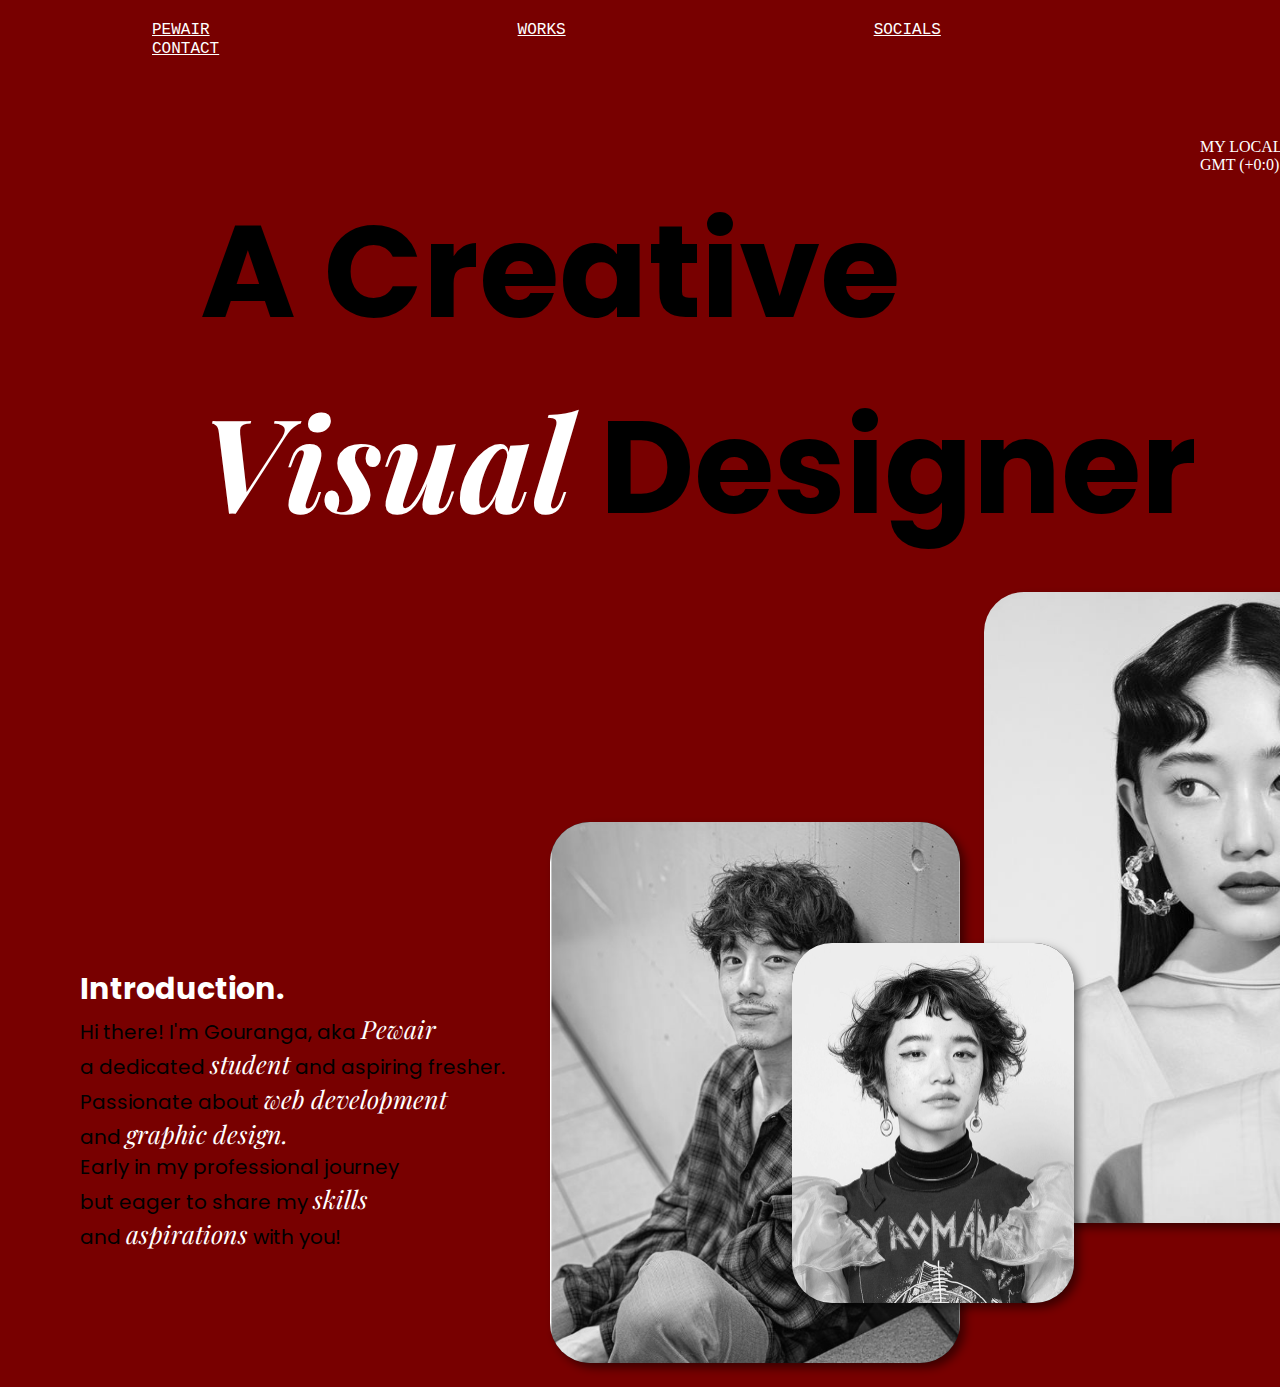
<file: index.htm>
<!DOCTYPE html>
<html lang="en">
<head>
    <meta charset="UTF-8">
    <meta name="viewport" content="width=device-width, initial-scale=1.0">
    <title>Pewair|Portfolio</title>
    <link rel="preconnect" href="https://fonts.googleapis.com">
    <link rel="preconnect" href="https://fonts.gstatic.com" crossorigin>
    <link href="https://fonts.googleapis.com/css2?family=Playfair+Display:ital,wght@1,600&family=Poppins:wght@800&display=swap" rel="stylesheet">
    <link rel="stylesheet" href="style.css">
    <!--favicon-->
    <link href="favicon.png" rel="Icon" >
</head>
<body>
    <!--header-->
    <div class="header">
        <nav>    
                <a href="index.htm">PEWAIR</a>
                <a href="works.htm">WORKS</a>
                <a href="#">SOCIALS</a>
                <a href="mailto:gourangasinha07@gmail.com">CONTACT</a>            
        </nav>
    </div>
    <!--time-->
    <div class="time">
        <p id="local-time"></p>
    </div>
        <!--main content-->
        <div class="main">
            <h1>A Creative <br><i class="trans">Visual</i> Designer</h1>
        </div>
        <!--page2-->
            <div class="content">
                <h2>Introduction.</h2>
                <p>Hi there! I'm Gouranga, aka <span class="b0"><i>Pewair</i></span> <br>
                     a dedicated <span class="b1"><i>student</i></span> and aspiring fresher. <br>
                      Passionate about <span class="b2"><i>web development</i></span> <br>
                       and <span class="b3"><i>graphic design.</i></span> <br>
                       Early in my professional journey <br>
                    but eager to share my <span class="b4"><i>skills</i></span> <br>
                 and <span class="b5"><i>aspirations</i></span> with you!</p>    
            </div>
            <div id="photos">
                <img class="zero" src="m0.png" alt="">
                <img class="one" src="m1.jfif" alt="">
                <img class="two" src="m2.png" alt="">
            </div>
       <script src="script.js"></script>
</body>
</html>
</file>
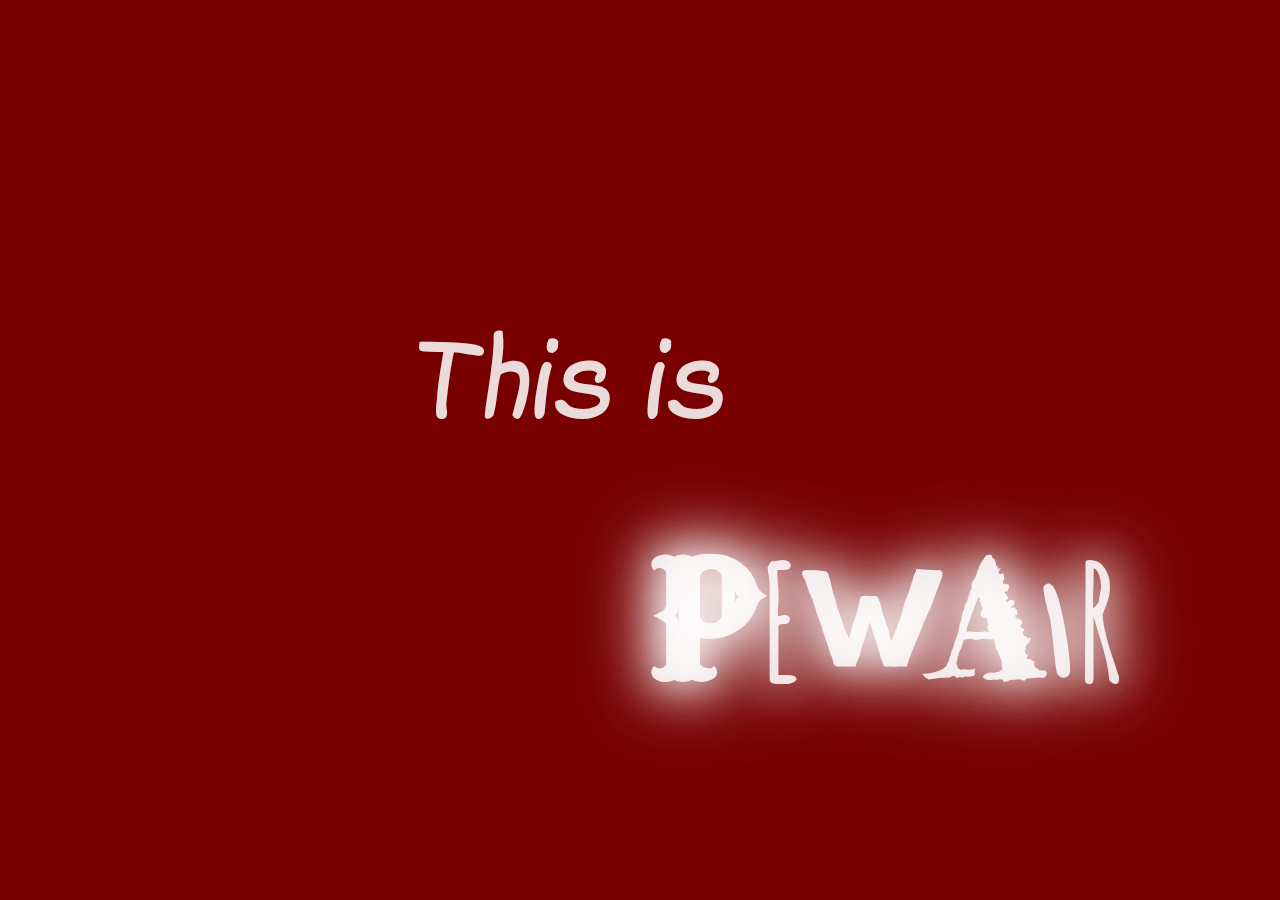
<file: intro.html>
<!DOCTYPE html>
<html lang="en">
<head>
  <meta charset="UTF-8">
  <meta http-equiv="X-UA-Compitable" content="IE=edge">
  <meta name="viewport" content="width=device-width, initial-scale=1.0">
  <title>Document</title>
  <link rel="preconnect" href="https://fonts.googleapis.com">
<link rel="preconnect" href="https://fonts.gstatic.com" crossorigin>
<link href="https://fonts.googleapis.com/css2?family=Amatic+SC:wght@700&family=Bangers&family=Fredericka+the+Great&family=Indie+Flower&family=Kirang+Haerang&family=Rye&display=swap" rel="stylesheet">
<link rel="stylesheet" href="intro.css">
</head>
<body>
  <div class="container">
    <div class="intro">
      <h2><i>This is</i></h2>
    </div>  
    <div class="loki">
      <span class="letter">P</span>
      <span class="letter">E</span>
      <span class="letter">W</span>
      <span class="letter">A</span>
      <span class="letter">I</span>
      <span class="letter">R</span>
    </div>
  </div>

  <script src="intro.js"></script>
</body>
</html>
</file>
<file: style.css>
*{
    background-color: rgb(120, 0, 0);
    margin: 0;
    padding: 0;
}
.header {
margin: 0;
padding: 0;
}
nav a {
color: white;
font-family:'Courier New', Courier, monospace ;
margin: 152px;
text-decoration: underline;
position: relative;
top: 20px;
}
nav a:hover {
    text-decoration: overline;
    color: white;
    }
    .main{
        font-size: 65px;
        text-align: left;
        position: relative;
        top: 100px;
        left: 200px;
        font-family: 'Poppins', sans-serif;
        font-weight: 50;
    }
    .main i{
        color: white;
        font-family: 'Playfair Display', serif;
    }
.time {
    position: relative;
    top: 100px;
    left: 1200px;
    color: white;
}
.content {
    position: relative;
    top: 500px;
    left: 80px;
    font-family: 'Poppins', sans-serif;
    font-size: 20px;
    overflow: hidden;
}
.content h2 {
    color: white;
}
.content p {
    color: rgb(0, 0, 0);
}
.content span {
    color: rgb(255, 255, 255);
    font-family: 'Playfair Display', serif;
    font-size: 25px;
}
.zero {
    width: 410px;
    height: 541px;
    border-radius: 40px;
    position: relative;
    bottom: 20px;
    left: 550px;
    filter: grayscale(100%);
    transition: filter 0.5s ease-out;
    animation: float 5s infinite ease-in-out; 
    box-shadow: 5px 5px 10px rgba(0, 0, 0, 0.5);
}
.zero:hover {
    filter: grayscale(0%);
}
.one {
    width: 493.5px;
    height: 631.25px;
    border-radius: 40px;
    position: relative;
    bottom: 160px;
    left: 570px;
    filter: grayscale(100%);
    transition: filter 0.5s ease-out;
    animation: float 3s infinite ease-in-out;
    box-shadow: 5px 5px 10px rgba(0, 0, 0, 0.5);
}
.one:hover {
    filter: grayscale(0%);
}
.two {
    width: 282px;
    height: 360px;
    border-radius: 40px;
    position: relative;
    bottom: 80px;
    right: 120px;
    filter: grayscale(100%);
    transition: filter 0.5s ease-out;
    animation: float 4s infinite ease-in-out;
    box-shadow: 5px 5px 10px rgba(0, 0, 0, 0.5);
}
.two:hover {
    filter: grayscale(0%);
}

@keyframes float {
    0%, 100% {
      transform: translateY(0);
    }
    50% {
      transform: translateY(-10px); 
    }
  }
</file>
<file: intro.css>
*{
  font-family: 100%;
  box-sizing: border-box;
  margin: 0;
  padding: 0;
}

.container {
  height: 100vh;
  width: 100vw;
  color: #ffffffda;
  font-family: 'Indie Flower', cursive;
  display: grid;
  place-content: center;
  background-color: rgb(120, 0, 0);
  background-size: cover;
}

.intro {
  font-size: 80px;
  position: fixed;
  top: 300px;
  left: 400px;
}

.loki{
  font-size: 10rem;
  display: flex;
  justify-content: space-between;
  transform: translate(60% , 80%);
  width: 5rem;
}

.loki span {
  font-weight: bold;
  color: #ffffffda;
  text-shadow: 0 0 0.4em #ffffffda, 0 0 0.5em #ffffffda, 0 0 0.25em #ffffffda;
  mix-blend-mode: screen;
}
</file>
